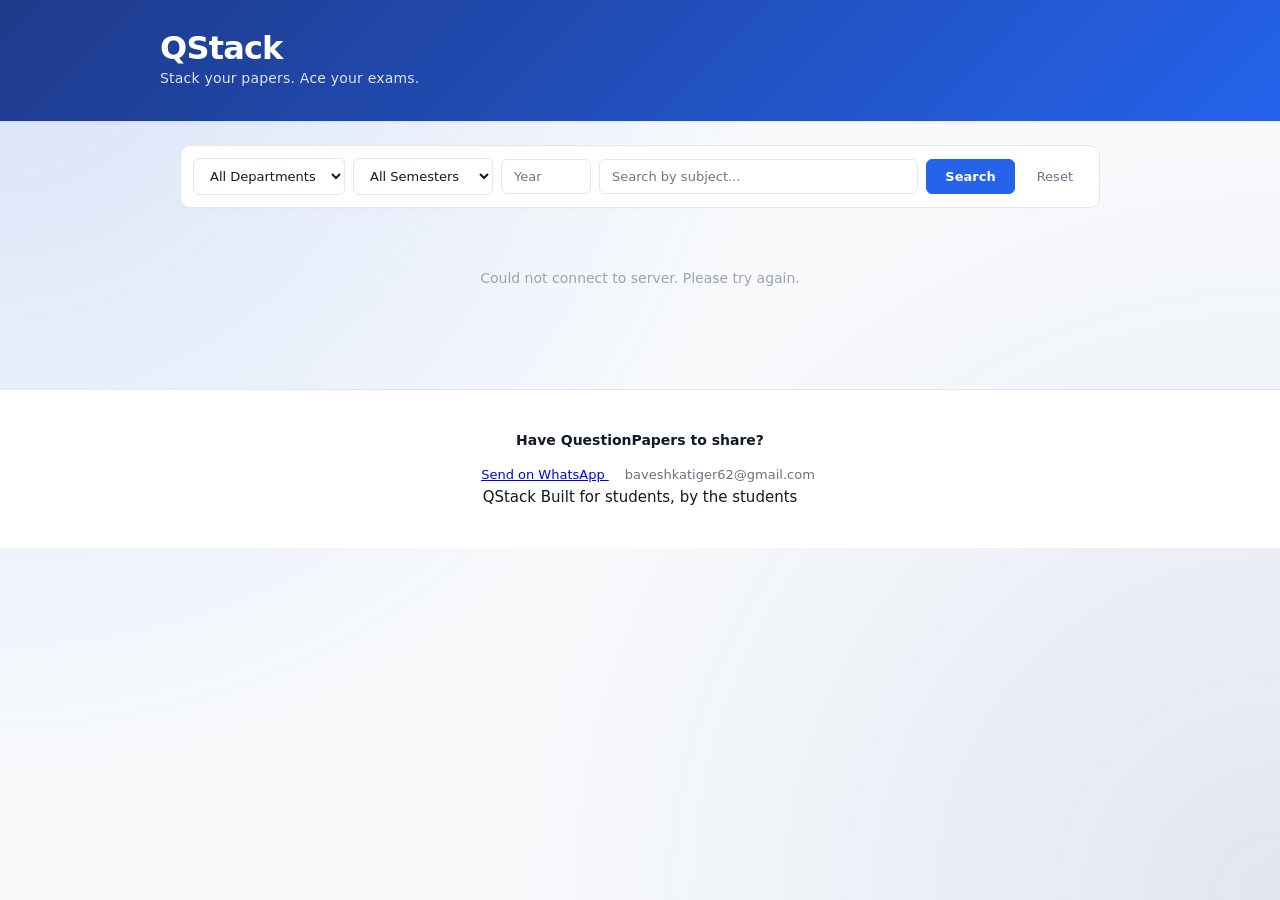
<file: FE/index.html>
<!DOCTYPE html>
<html lang="en">
<head>
    <meta charset="UTF-8">
    <meta name="viewport" content="width=device-width, initial-scale=1.0">
    <title>QStack — Question Paper Archive</title>
    <link rel="stylesheet" href="style.css">
</head>
<body>

    <!-- ─── HEADER ─── -->
    <header>
        <div class="header-inner">
            <h1 class="brand">QStack</h1>
            <p class="tagline">Stack your papers. Ace your exams.</p>
        </div>
    </header>

    <!-- ─── MAIN CONTAINER ─── -->
    <div class="container">

        <!-- ─── FILTER BAR ─── -->
        <div class="filter-bar">
            <select id="deptFilter">
                <option value="">All Departments</option>
                <option value="COMP">COMP</option>
                <option value="IT">IT</option>
                <option value="ETC">ETC</option>
                <option value="EEE">EEE</option>
                <option value="MECH">MECH</option>
                <option value="CIVIL">CIVIL</option>
                <option value="VLSI">VLSI</option>
            </select>

            <select id="semFilter">
                <option value="">All Semesters</option>
                <option value="1">Sem 1</option>
                <option value="2">Sem 2</option>
                <option value="3">Sem 3</option>
                <option value="4">Sem 4</option>
                <option value="5">Sem 5</option>
                <option value="6">Sem 6</option>
                <option value="7">Sem 7</option>
                <option value="8">Sem 8</option>
            </select>

            <input type="number" id="yearFilter" placeholder="Year">

            <input type="text" id="searchInput" placeholder="Search by subject...">

            <button onclick="searchPapers()" class="btn-primary">Search</button>
            <button onclick="loadAllPapers()" class="btn-text">Reset</button>
        </div>

        <!-- ─── PAPERS LIST ─── -->
        <div id="papersList" class="papers-list">
            <p class="loading">Loading papers...</p>
        </div>

    </div>

    <!-- ─── FOOTER ─── -->
    <footer>
        <div class="footer-content">
            <p class="footer-title">Have QuestionPapers to share?</p>
            <a href="https://wa.me/917499679184?text=Hi!%20I%20have%20question%20paper%20to%20share%20with%20QStack."
              target="_blank"
              class="whatsapp-btn">
              Send on WhatsApp
            </a>
            <span class="footer-email">baveshkatiger62@gmail.com</span>
        </p class="footer-note">QStack Built for students, by the students</p>
        </div>
    </footer>

    <!-- ─── AI MODAL ─── -->
    <div id="aiModal" style="display:none; position:fixed; top:0; left:0; width:100%; height:100%; background:rgba(0,0,0,0.7); z-index:9999; justify-content:center; align-items:center; padding:20px;">
        <div style="background:white; max-width:600px; width:100%; max-height:80vh; overflow-y:auto; border-radius:10px; padding:30px; position:relative;">
            <button onclick="closeAIModal()" style="position:absolute; top:15px; right:15px; background:none; border:none; font-size:24px; cursor:pointer; color:#6B7280;">×</button>
            <div id="aiContent"><p>Loading...</p></div>
        </div>
    </div>

    <script src="script.js"></script>
</body>
</html>
</file>
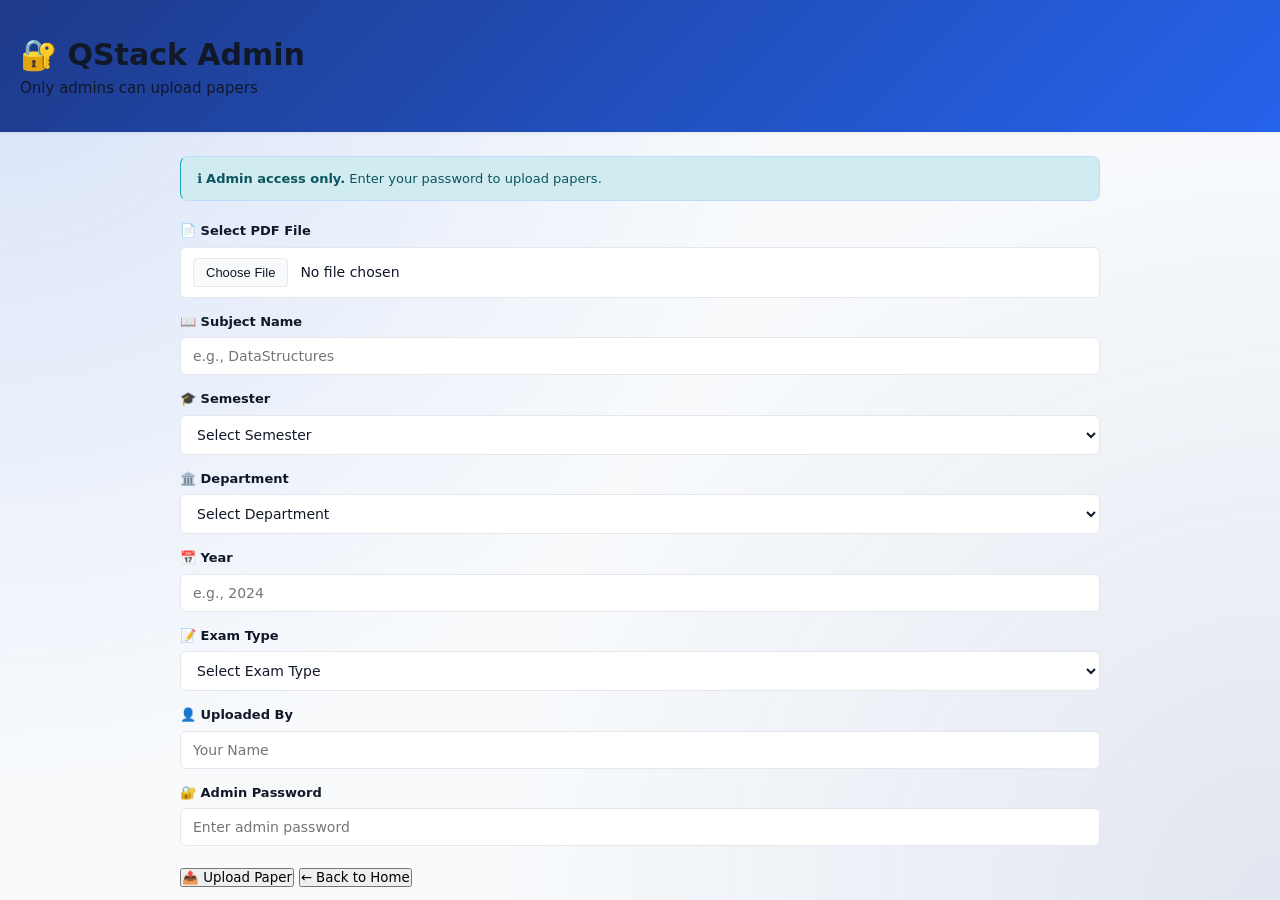
<file: FE/upload.html>
<!DOCTYPE html>
<html lang="en">
<head>
    <meta charset="UTF-8">
    <meta name="viewport" content="width=device-width, initial-scale=1.0">
    <title>Admin Upload - QStack</title>
    <link rel="stylesheet" href="style.css">
</head>
<body>

    <!-- ─── HEADER ─── -->
    <header>
        <h1>🔐 QStack Admin</h1>
        <p class="subtitle">Only admins can upload papers</p>
    </header>

    <div class="container">

        <div class="notice" style="background: #d1ecf1; border-left-color: #17a2b8; color: #0c5460;">
            ℹ️ <strong>Admin access only.</strong> Enter your password to upload papers.
        </div>

        <!-- ─── UPLOAD FORM ─── -->
        <form id="uploadForm" class="search-section">

            <label>📄 Select PDF File</label>
            <input type="file" id="file" accept=".pdf" required>

            <label>📖 Subject Name</label>
            <input type="text" id="subject" placeholder="e.g., DataStructures" required>

            <label>🎓 Semester</label>
            <select id="semester" required>
                <option value="" disabled selected>Select Semester</option>
                <option value="1">Sem 1</option>
                <option value="2">Sem 2</option>
                <option value="3">Sem 3</option>
                <option value="4">Sem 4</option>
                <option value="5">Sem 5</option>
                <option value="6">Sem 6</option>
                <option value="7">Sem 7</option>
                <option value="8">Sem 8</option>
            </select>

            <label>🏛️ Department</label>
            <select id="department" required>
                <option value="" disabled selected>Select Department</option>
                <option value="COMP">COMP</option>
                <option value="IT">IT</option>
                <option value="ETC">ETC</option>
                <option value="EEE">EEE</option>
                <option value="MECH">MECH</option>
                <option value="CIVIL">CIVIL</option>
                <option value="VLSI">VLSI</option>
            </select>

            <label>📅 Year</label>
            <input type="number" id="year" placeholder="e.g., 2024" required>

            <label>📝 Exam Type</label>
            <select id="exam_type" required>
                <option value="" disabled selected>Select Exam Type</option>
                <option value="1stIT">1st IT</option>
                <option value="2ndIT">2nd IT</option>
                <option value="3rdIT">3rd IT</option>
                <option value="EndSem">End-Sem</option>
            </select>

            <label>👤 Uploaded By</label>
            <input type="text" id="uploaded_by" placeholder="Your Name" required>

            <label>🔐 Admin Password</label>
            <input type="password" id="admin_password" placeholder="Enter admin password" required>

            <div class="button-row" style="margin-top:20px;">
                <button type="submit">📤 Upload Paper</button>
                <a href="index.html"><button type="button" class="secondary">← Back to Home</button></a>
            </div>

        </form>

        <!-- ─── MESSAGE AREA ─── -->
        <div id="message"></div>

    </div>

    <script src="upload.js"></script>
</body>
</html>
</file>
<file: FE/style.css>
/* ─── RESET & BASE ─── */
* {
    margin: 0;
    padding: 0;
    box-sizing: border-box;
    font-family: 'Inter', 'Segoe UI', Roboto, system-ui, sans-serif;
}

:root {
    --text-primary: #111827;
    --text-secondary: #6B7280;
    --text-muted: #9CA3AF;
    --accent: #2563EB;
    --accent-hover: #1D4ED8;
    --navy: #1E3A8A;
    --background: #F8FAFC;
    --card: #FFFFFF;
    --border: #E5E7EB;
    --border-hover: #D1D5DB;
}

body {
    background: var(--background);
    color: var(--text-primary);
    min-height: 100vh;
    font-size: 15px;
    line-height: 1.5;
    position: relative;
}

/* ─── SUBTLE BACKGROUND OVERLAY ─── */
body::before {
    content: '';
    position: fixed;
    top: 0;
    left: 0;
    width: 100%;
    height: 100%;
    background:
        radial-gradient(circle at 0% 0%, rgba(37, 99, 235, 0.15) 0%, transparent 50%),
        radial-gradient(circle at 100% 100%, rgba(30, 58, 138, 0.10) 0%, transparent 50%);
    pointer-events: none;
    z-index: 0;
}

/* ─── HEADER ─── */
header {
    background: linear-gradient(135deg, var(--navy) 0%, var(--accent) 100%);
    padding: 32px 20px;
    position: relative;
    z-index: 1;
    box-shadow: 0 1px 3px rgba(0, 0, 0, 0.08);
}

.header-inner {
    max-width: 960px;
    margin: 0 auto;
}

.brand {
    font-size: 32px;
    font-weight: 800;
    color: white;
    letter-spacing: -0.8px;
    margin-bottom: 4px;
    line-height: 1;
}

.tagline {
    font-size: 14px;
    color: rgba(255, 255, 255, 0.85);
    font-weight: 500;
    letter-spacing: 0.2px;
}

/* ─── CONTAINER ─── */
.container {
    max-width: 960px;
    margin: 24px auto;
    padding: 0 20px;
    position: relative;
    z-index: 1;
}

/* ─── FILTER BAR ─── */
.filter-bar {
    display: flex;
    gap: 8px;
    flex-wrap: wrap;
    align-items: center;
    background: var(--card);
    padding: 12px;
    border: 1px solid var(--border);
    border-radius: 10px;
    margin-bottom: 20px;
    box-shadow: 0 1px 2px rgba(0, 0, 0, 0.02);
}

.filter-bar select,
.filter-bar input {
    padding: 9px 12px;
    border: 1px solid var(--border);
    border-radius: 6px;
    font-size: 13px;
    color: var(--text-primary);
    background: var(--card);
    outline: none;
    transition: border-color 0.15s;
    font-weight: 500;
}

.filter-bar select:focus,
.filter-bar input:focus {
    border-color: var(--accent);
}

.filter-bar select {
    cursor: pointer;
    min-width: 140px;
}

.filter-bar input[type="number"] {
    width: 90px;
}

.filter-bar input[type="text"] {
    flex: 1;
    min-width: 180px;
}

/* ─── BUTTONS ─── */
.btn-primary {
    padding: 9px 18px;
    background: var(--accent);
    color: white;
    border: 1px solid var(--accent);
    border-radius: 6px;
    font-size: 13px;
    font-weight: 600;
    cursor: pointer;
    transition: background 0.15s;
}

.btn-primary:hover {
    background: var(--accent-hover);
}

.btn-text {
    padding: 9px 14px;
    background: transparent;
    color: var(--text-secondary);
    border: none;
    font-size: 13px;
    font-weight: 500;
    cursor: pointer;
    transition: color 0.15s;
}

.btn-text:hover {
    color: var(--text-primary);
}

/* ─── PAPERS LIST ─── */
.papers-list {
    display: flex;
    flex-direction: column;
    gap: 10px;
}

.paper-card {
    background: var(--card);
    padding: 20px;
    border: 1px solid var(--border);
    border-radius: 10px;
    transition: border-color 0.15s, box-shadow 0.15s;
    position: relative;
}

.paper-card:hover {
    border-color: var(--border-hover);
    box-shadow: 0 2px 8px rgba(0, 0, 0, 0.04);
}

.paper-card h3 {
    font-size: 17px;
    font-weight: 600;
    color: var(--text-primary);
    margin-bottom: 6px;
    letter-spacing: -0.2px;
}

.paper-meta {
    font-size: 13px;
    color: var(--text-secondary);
    font-weight: 500;
    margin-bottom: 16px;
    display: flex;
    gap: 6px;
    flex-wrap: wrap;
    align-items: center;
}

.paper-meta .dot {
    color: var(--text-muted);
}

/* ─── PAPER ACTIONS ─── */
.paper-actions {
    display: flex;
    gap: 8px;
    flex-wrap: wrap;
}

.paper-actions button {
    padding: 7px 14px;
    font-size: 13px;
    font-weight: 500;
    border-radius: 6px;
    cursor: pointer;
    transition: all 0.15s;
}

/* Preview — outline button */
.preview-btn {
    background: var(--card);
    color: var(--text-primary);
    border: 1px solid var(--border);
}

.preview-btn:hover {
    border-color: var(--text-secondary);
    background: var(--background);
}

/* Download — primary blue, slimmer */
.download-btn {
    background: var(--accent);
    color: white;
    border: 1px solid var(--accent);
    font-weight: 600;
    padding: 7px 16px;
}

.download-btn:hover {
    background: var(--accent-hover);
}

/* AI Questions — subtle secondary */
.ai-btn {
    background: var(--card);
    color: var(--text-primary);
    border: 1px solid var(--border);
    font-weight: 500;
}

.ai-btn:hover {
    border-color: var(--accent);
    color: var(--accent);
}

/* Delete — admin only, subtle red */
.delete-btn {
    background: var(--card);
    color: #DC2626;
    border: 1px solid var(--border);
}

.delete-btn:hover {
    border-color: #DC2626;
    background: #FEF2F2;
}

/* ─── LOADING / EMPTY ─── */
.loading {
    text-align: center;
    color: var(--text-muted);
    padding: 40px;
    font-size: 14px;
}

/* ─── FORM (Upload Page) ─── */
.notice {
    background: #EFF6FF;
    border: 1px solid #BFDBFE;
    border-radius: 8px;
    padding: 12px 16px;
    margin-bottom: 20px;
    font-size: 13px;
    color: #1E40AF;
}

form label {
    display: block;
    margin-top: 14px;
    margin-bottom: 6px;
    font-size: 13px;
    font-weight: 600;
    color: var(--text-primary);
}

form input[type="text"],
form input[type="number"],
form input[type="password"],
form select,
form input[type="file"] {
    width: 100%;
    padding: 10px 12px;
    border: 1px solid var(--border);
    border-radius: 6px;
    font-size: 14px;
    color: var(--text-primary);
    background: var(--card);
    outline: none;
    transition: border-color 0.15s;
    font-family: inherit;
}

form input:focus,
form select:focus {
    border-color: var(--accent);
}

form input[type="file"]::file-selector-button {
    background: var(--background);
    color: var(--text-primary);
    border: 1px solid var(--border);
    padding: 6px 12px;
    border-radius: 4px;
    font-size: 13px;
    font-weight: 500;
    cursor: pointer;
    margin-right: 12px;
}

/* ─── MESSAGE BOX ─── */
.message-box {
    padding: 12px 16px;
    border-radius: 8px;
    margin-top: 16px;
    font-size: 14px;
    font-weight: 500;
    display: none;
    line-height: 1.5;
}

.message-box.success {
    background: #DCFCE7;
    color: #166534;
    border: 1px solid #BBF7D0;
}

.message-box.error {
    background: #FEE2E2;
    color: #991B1B;
    border: 1px solid #FECACA;
}

.message-box.info {
    background: #DBEAFE;
    color: #1E40AF;
    border: 1px solid #BFDBFE;
}
/* ─── FOOTER ─── */
footer {
    text-align: center;
    padding: 40px 20px;
    margin-top: 60px;
    border-top: 1px solid var(--border);
    background: var(--card);
    position: relative;
    z-index: 1;
}

.footer-content {
    max-width: 960px;
    margin: 0 auto;
}

.footer-title {
    font-size: 14px;
    font-weight: 600;
    color: var(--text-primary);
    margin-bottom: 12px;
}

.footer-contacts {
    flex-direction: row;
    justify-content: space-between;
    align-items: center;
    gap: 10px;
}

.whatsapp-btn {
  padding: 8px 16px;
  font-size: 13px;
}

.whatsapp-btn:hover {
    background: #128C7E;
}

.footer-email {
    font-size: 13px;
    color: var(--text-secondary);
    font-weight: 500;
}

.footer-note {
    font-size: 12px;
    color: var(--text-muted);
    margin-top: 16px;
}

/* ─── MOBILE RESPONSIVE ─── */
@media (max-width: 640px) {
    /* HEADER */
    header {
        padding: 24px 16px;
    }
    .brand {
        font-size: 26px;
        letter-spacing: -0.5px;
    }
    .tagline {
        font-size: 13px;
        color: rgba(255, 255, 255, 0.9);
    }

    /* CONTAINER */
    .container {
        margin: 16px auto;
        padding: 0 14px;
    }

    /* FILTER BAR */
    .filter-bar {
        flex-direction: column;
        align-items: stretch;
        padding: 14px;
        gap: 10px;
    }
    .filter-bar select,
    .filter-bar input {
        width: 100%;
        padding: 12px 14px;
        font-size: 14px;
    }
    .filter-bar input[type="number"] {
        width: 100%;
    }
    .btn-primary {
        width: 100%;
        padding: 12px;
        font-size: 14px;
    }
    .btn-text {
        width: 100%;
        padding: 10px;
        font-size: 14px;
    }

    /* PAPER CARD */
    .paper-card {
        padding: 18px;
    }
    .paper-card h3 {
        font-size: 16px;
        line-height: 1.4;
        margin-bottom: 8px;
    }
    .paper-meta {
        font-size: 12px;
        gap: 4px;
        margin-bottom: 14px;
    }

    /* PAPER ACTIONS - 2x2 Grid */
    .paper-actions {
        display: grid;
        grid-template-columns: 1fr 1fr;
        gap: 8px;
    }
    .paper-actions button {
        width: 100%;
        padding: 10px 8px;
        font-size: 13px;
        text-align: center;
        white-space: normal;
        line-height: 1.3;
    }
    .paper-actions .download-btn{
        grid-column: 1/ -1;
    }
    .paper-actions .delete-btn{
        grid-column: 1 /-1;
    }
    /* FOOTER */
    footer {
        padding: 30px 16px;
        font-size: 12px;
        margin-top: 30px;
    }
    footer{
        padding: 30px 16px;
        margin-top: 30px;
    }
    .whatsapp-btn{
        width: 100%;
        justify-content: left;
        padding: 8px;
        font-size: 10px;
    }
}
</file>
